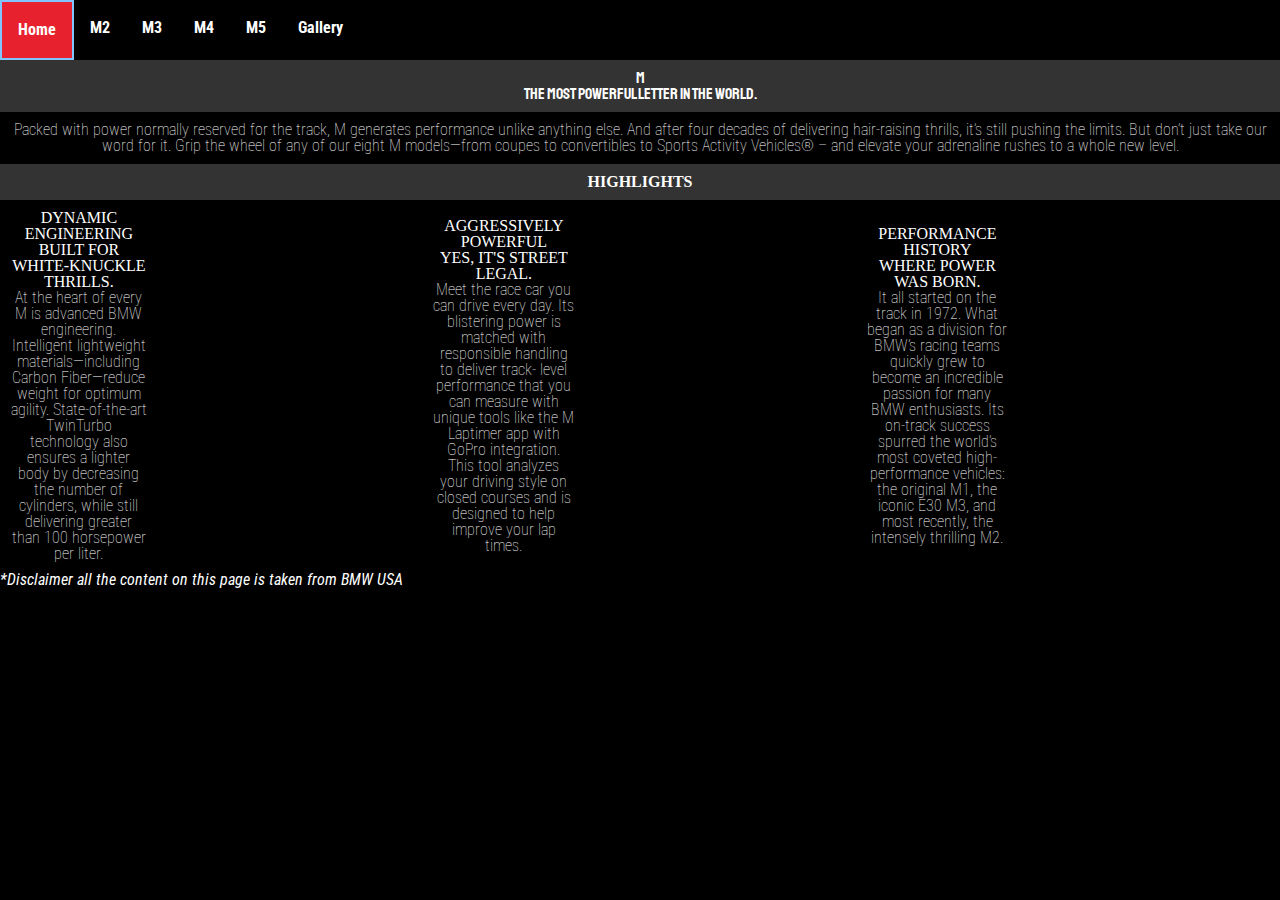
<file: index.html>
<!DOCTYPE html>
<html lang = "en">
<head>
	<meta charset = "UTF-8">
	<meta name = 'viewport' content='width=device-width, initial-scale=1'>
	<link rel = "stylesheet" href = "css/reset.css">
	<link rel = "stylesheet" href = "css/main.css">
	<link rel = "stylesheet" href = "css/nav.css">
	<link rel="icon" href="imgs/mserieslogo.png">
	<link rel="stylesheet" href="https://use.fontawesome.com/releases/v5.7.2/css/all.css" integrity="sha384-fnmOCqbTlWIlj8LyTjo7mOUStjsKC4pOpQbqyi7RrhN7udi9RwhKkMHpvLbHG9Sr"crossorigin="anonymous">
	<link rel="stylesheet" href="https://cdnjs.cloudflare.com/ajax/libs/font-awesome/4.7.0/css/font-awesome.min.css">
	<link href="https://fonts.googleapis.com/css?family=Roboto%7CRoboto+Condensed%7CStaatliches" rel="stylesheet">
	<title>About</title>
</head> 

<body>
	<a href="#content" class = "skip" tabindex= "0">Skip to Content</a>
	<header>
		<nav class="topnav" id="myTopnav">
		
			<a href = "index.html" class="active" id="home">Home</a>
			<a href = "m2.html">M2</a>
			<a href = "m3.html">M3</a>
			<a href = "m4.html">M4</a>
			<a href = "m5.html">M5</a>
			<a href = "gallery.html">Gallery</a>
			<a href="javascript:void(0);" class="icon" onclick="myFunction()">
				<i class="fa fa-bars"></i></a>
				
		</nav>
	</header>

<main>
<div id = "content">

<div id = "banner">
	<h1>M</h1>
	<h1>THE MOST POWERFUL LETTER IN THE WORLD.</h1>
</div>

<div class = "grid-container">
	<p id="main-content">Packed with power normally reserved for the track, M generates performance unlike anything else. And after four decades of delivering hair-raising thrills, it’s still pushing the limits. But don’t just take our word for it. Grip the wheel of any of our eight M models—from coupes to convertibles to Sports Activity Vehicles® – and elevate your adrenaline rushes to a whole new level.</p>
</div>

<h2 id="highlights-title">HIGHLIGHTS</h2>

<div class = "highlights-grid">
	<div class="column">
		<h2>DYNAMIC ENGINEERING</h2>
		<h3>BUILT FOR WHITE-KNUCKLE THRILLS.</h3>
		<p>At the heart of every M is advanced BMW engineering. Intelligent lightweight materials—including Carbon Fiber—reduce weight for optimum agility. State-of-the-art TwinTurbo technology also ensures a lighter body by decreasing the number of cylinders, while still delivering greater than 100 horsepower per liter.</p>
	</div>

	<div class="column">
		<h2>AGGRESSIVELY POWERFUL</h2>
		<h3>YES, IT'S STREET LEGAL.</h3>
		<p>Meet the race car you can drive every day. Its blistering power is matched with responsible handling to deliver track- level performance that you can measure with unique tools like the M Laptimer app with GoPro integration. This tool analyzes your driving style on closed courses and is designed to help improve your lap times.</p>
	</div>

	<div class="column">
		<h2>PERFORMANCE HISTORY</h2>
		<h3>WHERE POWER WAS BORN.</h3>
		<p>It all started on the track in 1972. What began as a division for BMW’s racing teams quickly grew to become an incredible passion for many BMW enthusiasts. Its on-track success spurred the world’s most coveted high-performance vehicles: the original M1, the iconic E30 M3, and most recently, the intensely thrilling M2.</p>
	</div>
</div>

</main>

<footer>
  <p>*Disclaimer all the content on this page is taken from BMW USA</p>
</footer>

<!-- Javascript -->
<script>
function myFunction() {
  var x = document.getElementById("myTopnav");
  if (x.className === "topnav") {
    x.className += " responsive";
  } else {
    x.className = "topnav";
  }
}
</script>

</body>
</html>
</file>
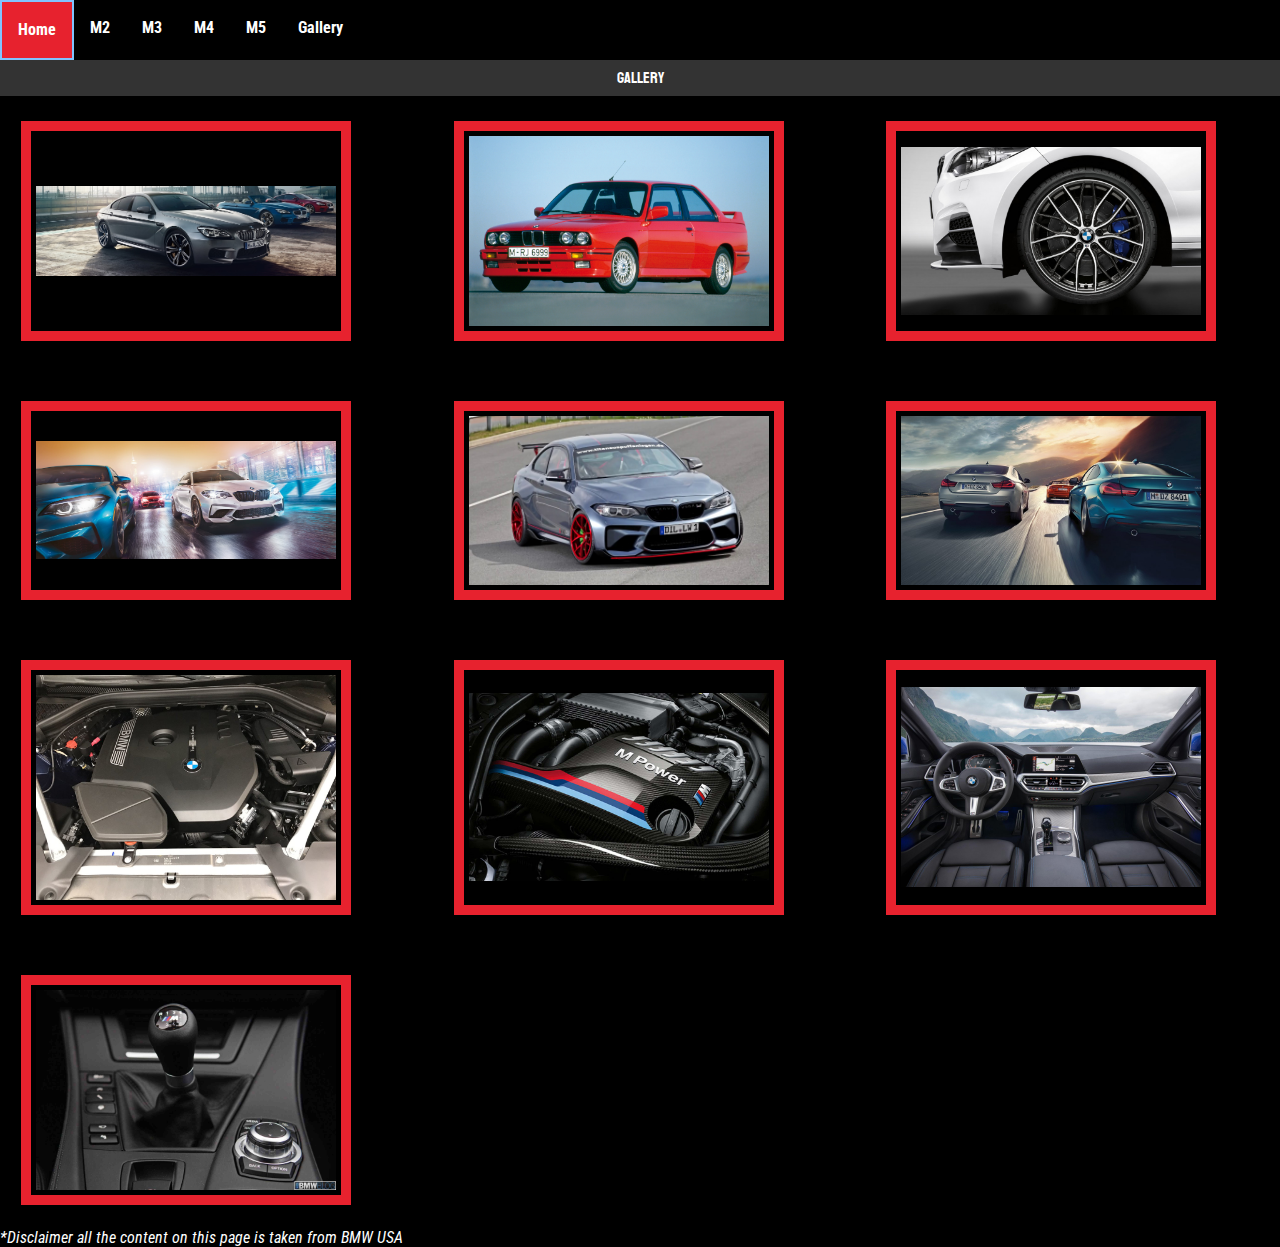
<file: gallery.html>
<!DOCTYPE html>
<html lang = "en">
<head>
	<meta charset = "UTF-8">
	<meta name = 'viewport' content='width=device-width, initial-scale=1'>
	<link rel = "stylesheet" href = "css/reset.css">
	<link rel = "stylesheet" href = "css/main.css">
	<link rel = "stylesheet" href = "css/nav.css">
	<link rel = "stylesheet" href = "css/gallery.css">
	<link rel="icon" href="imgs/mserieslogo.png">
	<link rel="stylesheet" href="https://cdnjs.cloudflare.com/ajax/libs/font-awesome/4.7.0/css/font-awesome.min.css">
	<link href="https://fonts.googleapis.com/css?family=Roboto%7CRoboto+Condensed%7CStaatliches" rel="stylesheet">
	<title>Gallery</title>
</head>

<body>
	<a href="#content" class = "skip" tabindex= "0">Skip to Content</a>
	<header>
		<nav class="topnav" id="myTopnav">
		
			<a href = "index.html" class="active" id="home">Home</a>
			<a href = "m2.html">M2</a>
			<a href = "m3.html">M3</a>
			<a href = "m4.html">M4</a>
			<a href = "m5.html">M5</a>
			<a href = "gallery.html">Gallery</a>
			<a href="javascript:void(0);" class="icon" onclick="myFunction()">
				<i class="fa fa-bars"></i></a>
				
		</nav>
	</header>

<main>
<div id = "content">

<div id = "banner">	
	<h1>GALLERY</h1>
</div>

<div class = "grid-container">
	<div class = "gallery">
		<img src="imgs/1.jpg" alt="Grey, Blue and Red BMW Cars lined up"/>
	</div>

	<div class = "gallery">
		<img src="imgs/oldcar.jpg" alt="An old Red BMW Model Car"/>
	</div>

	<div class = "gallery">
		<img src="imgs/rims.jpeg" alt="Front rim of White BMW Car"/>
	</div>	

	<div class = "gallery">
		<img src="imgs/streetlegal.jpg" alt="Blue, Red and White BMW Cars on the street"/>
	</div>

	<div class = "gallery">
		<img src="imgs/streetlegal2.jpg" alt="Grey BMW Sports Car on track"/>
	</div>

	<div class = "gallery">
		<img src="imgs/streetlegal3.jpeg" alt="Back of a Grey, Red and blue BMW Car driving in sunset"/>
	</div>

	<div class = "gallery">
		<img src="imgs/engine.jpg" alt="Engine of a BMW Car"/>
	</div>

	<div class = "gallery">
		<img src="imgs/engine2.jpg" alt="Engine of a BMW Car"/>
	</div>

	<div class = "gallery">
		<img src="imgs/interior.jpg" alt="Interior of a BMW Car"/>
	</div>

	<div class = "gallery">
		<img src="imgs/gear.jpg" alt="Stick shift of a BMW Car"/>
	</div>
</div>

</div>
</main>

<footer>
  <p>*Disclaimer all the content on this page is taken from BMW USA</p>
</footer>

<!-- Javascript -->
<script>
function myFunction() {
  var x = document.getElementById("myTopnav");
  if (x.className === "topnav") {
    x.className += " responsive";
  } else {
    x.className = "topnav";
  }
}
</script>

</body>
</html>
</file>
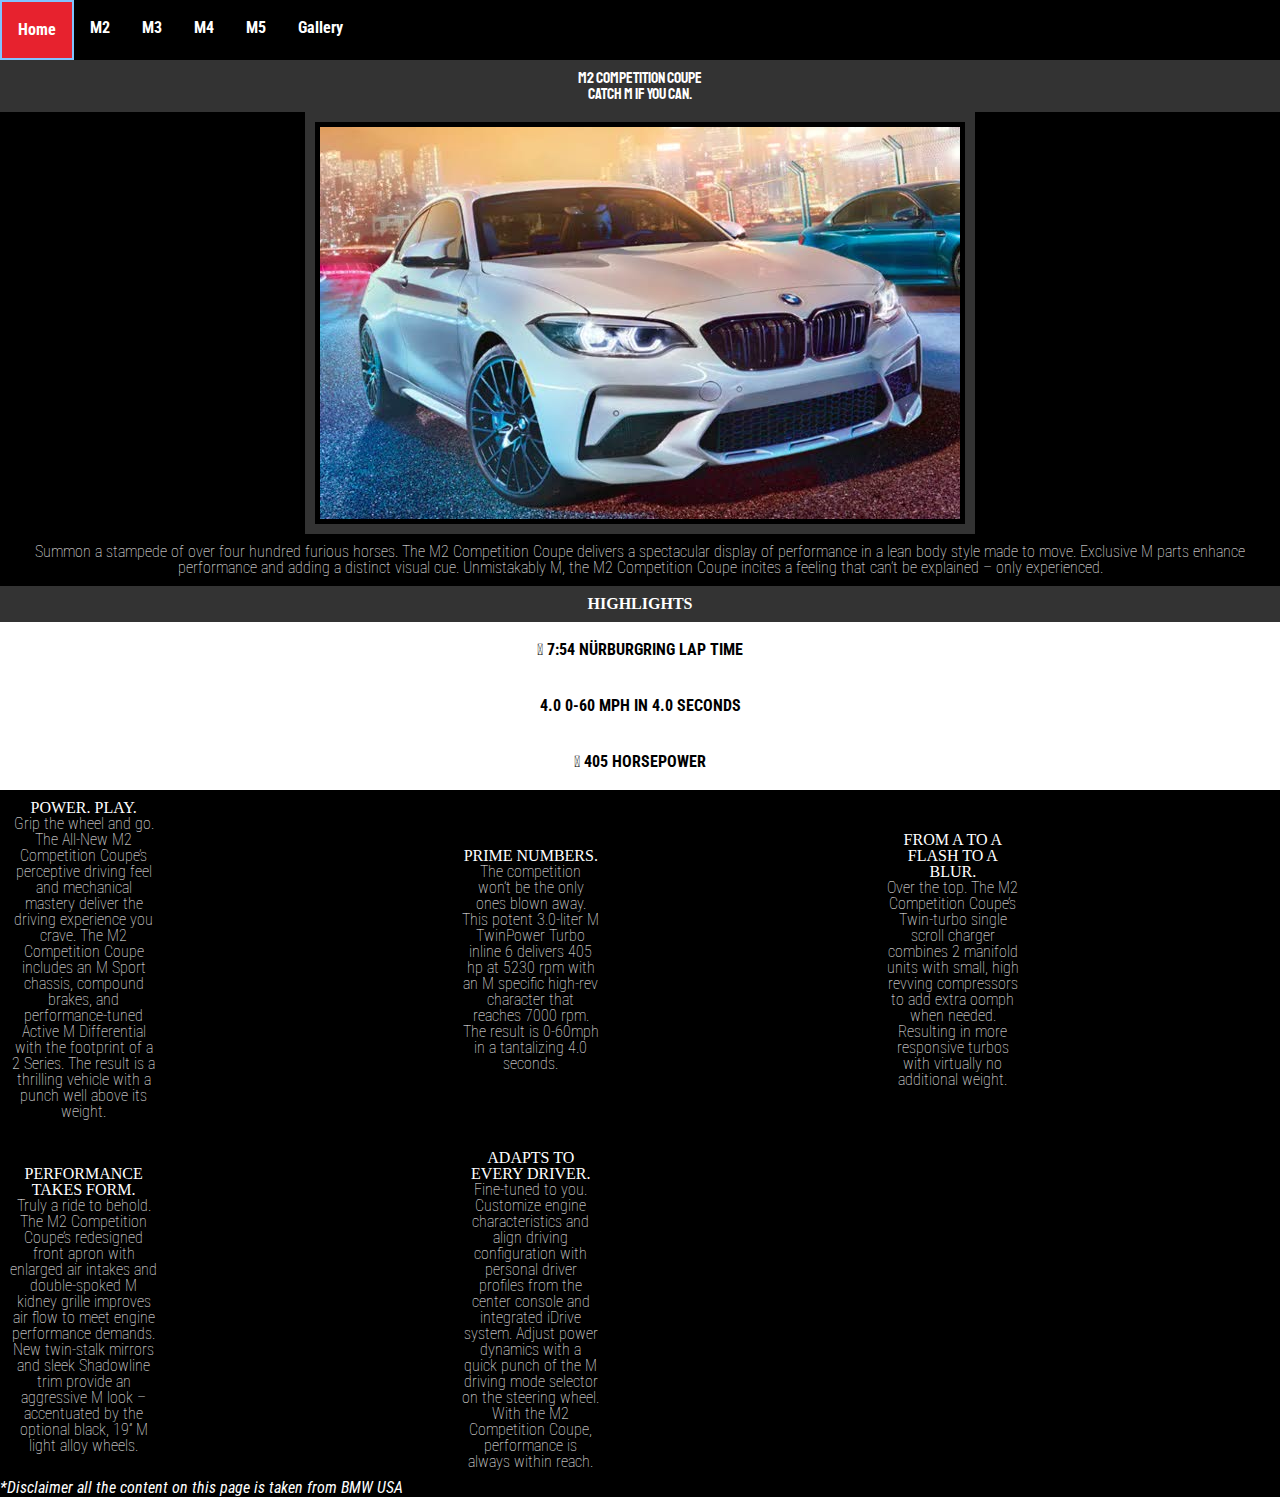
<file: m2.html>
<!DOCTYPE html>
<html lang = "en">
<head>
	<meta charset = "UTF-8">
	<meta name = 'viewport' content='width=device-width, initial-scale=1'>
	<link rel = "stylesheet" href = "css/reset.css">
	<link rel = "stylesheet" href = "css/main.css">
	<link rel = "stylesheet" href = "css/nav.css">
	<link rel="icon" href="imgs/mserieslogo.png">
	<link rel="stylesheet" href="https://use.fontawesome.com/releases/v5.7.2/css/all.css" integrity="sha384-fnmOCqbTlWIlj8LyTjo7mOUStjsKC4pOpQbqyi7RrhN7udi9RwhKkMHpvLbHG9Sr"crossorigin="anonymous">
	<link rel="stylesheet" href="https://cdnjs.cloudflare.com/ajax/libs/font-awesome/4.7.0/css/font-awesome.min.css">
	<link href="https://fonts.googleapis.com/css?family=Roboto%7CRoboto+Condensed%7CStaatliches" rel="stylesheet">

<title>M2</title>
</head>

<body>
	<a href="#content" class = "skip" tabindex= "0">Skip to Content</a>
	<header>
		<nav class="topnav" id="myTopnav">
		
			<a href = "index.html" class="active" id="home">Home</a>
			<a href = "m2.html">M2</a>
			<a href = "m3.html">M3</a>
			<a href = "m4.html">M4</a>
			<a href = "m5.html">M5</a>
			<a href = "gallery.html">Gallery</a>
			<a href="javascript:void(0);" class="icon" onclick="myFunction()">
				<i class="fa fa-bars"></i></a>
				
		</nav>
	</header>

<main>
<div id = "content">

<div id = "banner">	
	<h1>M2 Competition Coupe</h1>
	<h1>CATCH M IF YOU CAN.</h1>
</div>

<img class="car-image" src="imgs/m2.jpeg" alt="White BMW M2 Car"/>

<p id="main-content">Summon a stampede of over four hundred furious horses. The M2 Competition Coupe delivers a spectacular display of performance in a lean body style made to move. Exclusive M parts enhance performance and adding a distinct visual cue. Unmistakably M, the M2 Competition Coupe incites a feeling that can’t be explained – only experienced.</p>
</div>

<h2 id="highlights-title">HIGHLIGHTS</h2>

<div id="highlights">
	<ul>
		<li ><i class="fas fa-flag-checkered"> 7:54 NÜRBURGRING LAP TIME</i></li>
		<li><i class="fas fa-tachometer-alt"> 4.0 0-60 MPH IN 4.0 SECONDS</i></li>
		<li><i class="fas fa-bolt"> 405 HORSEPOWER</i></li>
	</ul>
</div>

<div class="highlights-grid">
	<div class="column">
		<h2>POWER. PLAY.</h2>
		<p>Grip the wheel and go. The All-New M2 Competition Coupe’s perceptive driving feel and mechanical mastery deliver the driving experience you crave. The M2 Competition Coupe includes an M Sport chassis, compound brakes, and performance-tuned Active M Differential with the footprint of a 2 Series. The result is a thrilling vehicle with a punch well above its weight.</p>
	</div>

	<div class="column">
		<h2>PRIME NUMBERS.</h2>
		<p>The competition won’t be the only ones blown away. This potent 3.0-liter M TwinPower Turbo inline 6 delivers 405 hp at 5230 rpm with an M specific high-rev character that reaches 7000 rpm. The result is 0-60mph in a tantalizing 4.0 seconds.</p>
	</div>

	<div class="column">
		<h2>FROM A TO A FLASH TO A BLUR.</h2>
		<p>Over the top. The M2 Competition Coupe’s Twin-turbo single scroll charger combines 2 manifold units with small, high revving compressors to add extra oomph when needed. Resulting in more responsive turbos with virtually no additional weight.</p>
	</div>

	<div class="column">
		<h2>PERFORMANCE TAKES FORM.</h2>
		<p>Truly a ride to behold. The M2 Competition Coupe’s redesigned front apron with enlarged air intakes and double-spoked M kidney grille improves air flow to meet engine performance demands. New twin-stalk mirrors and sleek Shadowline trim provide an aggressive M look – accentuated by the optional black, 19’’ M light alloy wheels.</p>
	</div>

	<div class="column">
		<h2>ADAPTS TO EVERY DRIVER.</h2>
		<p>Fine-tuned to you. Customize engine characteristics and align driving configuration with personal driver profiles from the center console and integrated iDrive system. Adjust power dynamics with a quick punch of the M driving mode selector on the steering wheel. With the M2 Competition Coupe, performance is always within reach.</p>
	</div>
</div>

</main>

<footer>
  <p>*Disclaimer all the content on this page is taken from BMW USA</p>
</footer>

<!-- Javascript -->
<script>
function myFunction() {
  var x = document.getElementById("myTopnav");
  if (x.className === "topnav") {
    x.className += " responsive";
  } else {
    x.className = "topnav";
  }
}
</script>


</body>
</html>
</file>
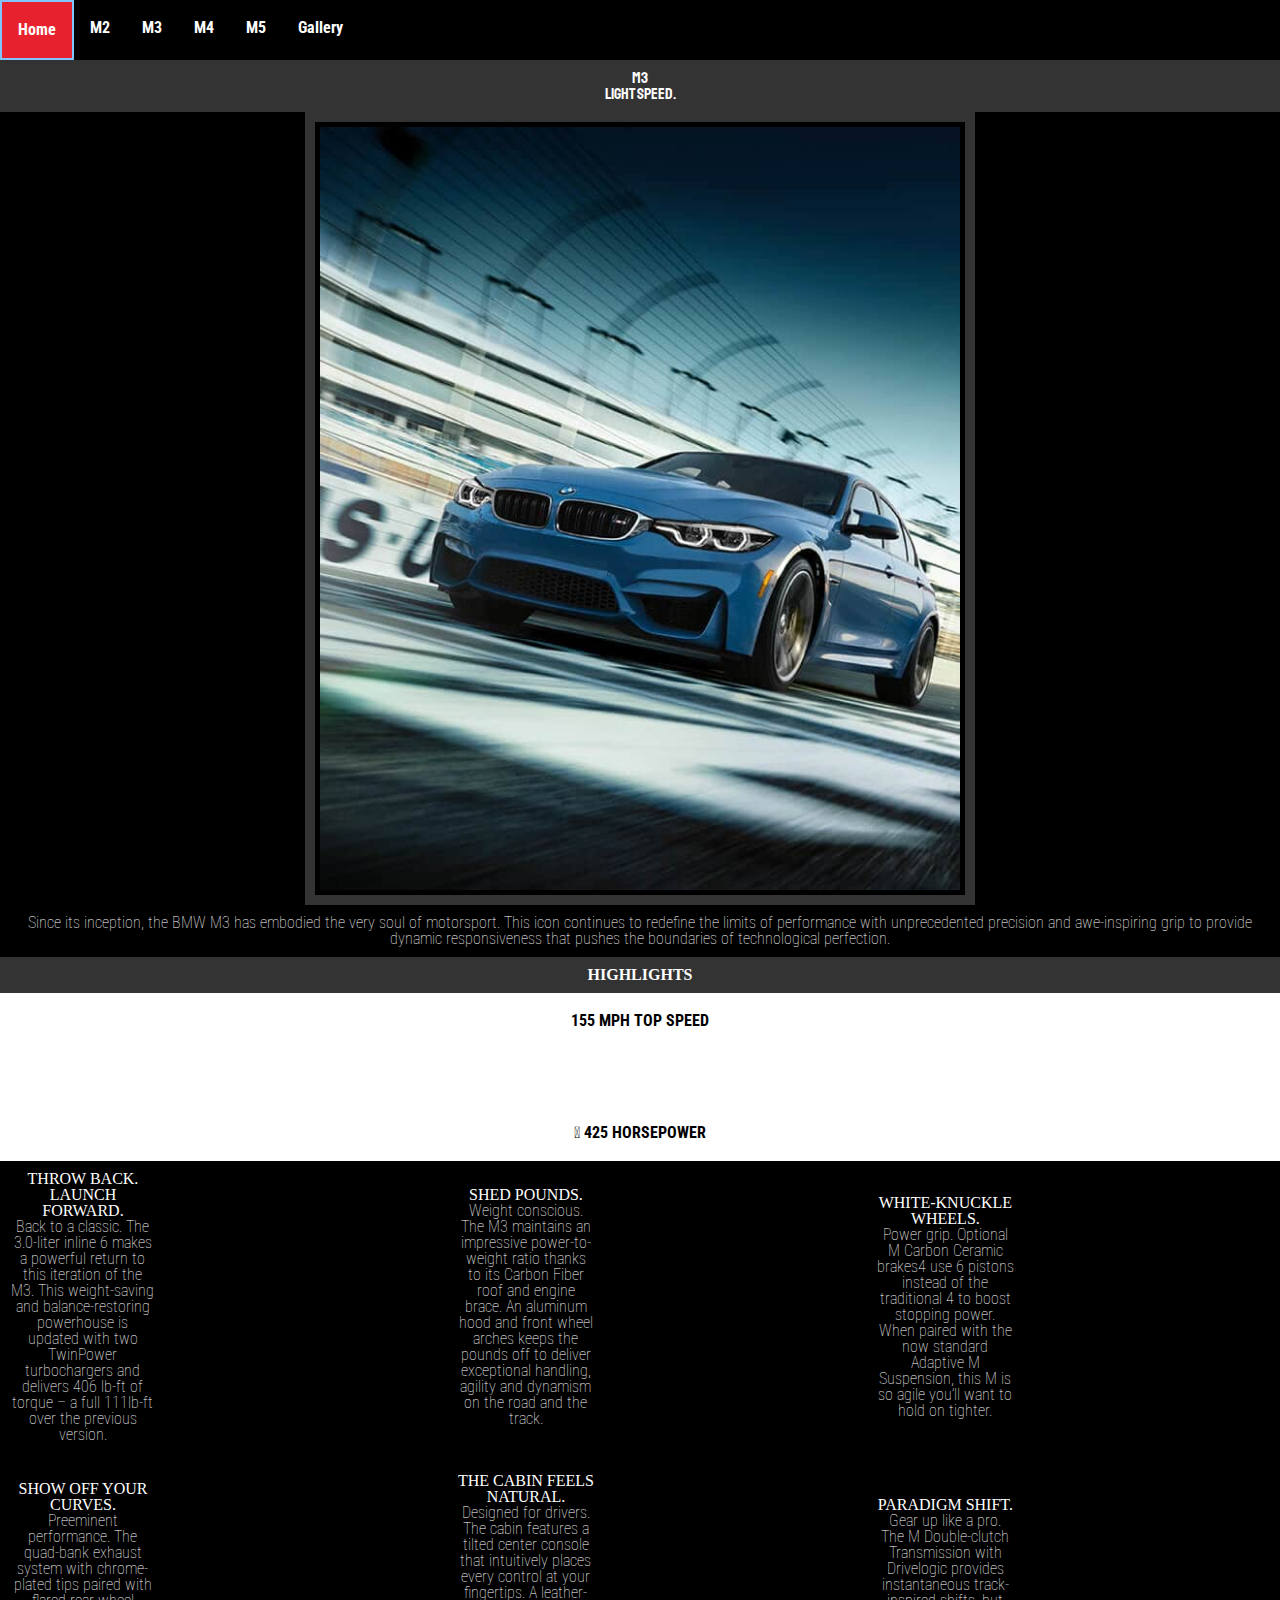
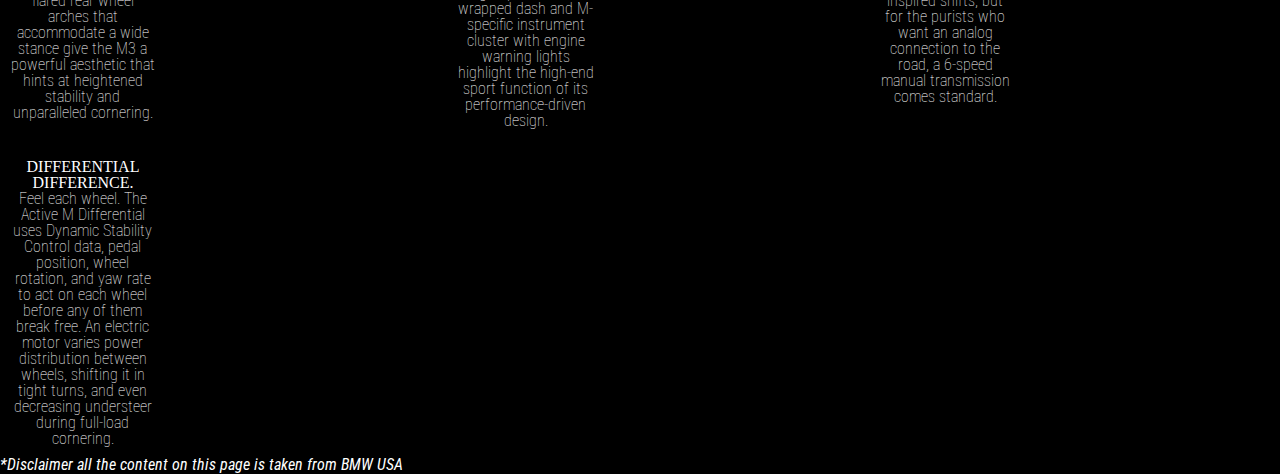
<file: m3.html>
<!DOCTYPE html>
<html lang = "en">
<head>
	<meta charset = "UTF-8">
	<meta name = 'viewport' content='width=device-width, initial-scale=1'>
	<link rel = "stylesheet" href = "css/reset.css">
	<link rel = "stylesheet" href = "css/main.css">
	<link rel = "stylesheet" href = "css/nav.css">
	<link rel="icon" href="imgs/mserieslogo.png">
	<link rel="stylesheet" href="https://use.fontawesome.com/releases/v5.7.2/css/all.css" integrity="sha384-fnmOCqbTlWIlj8LyTjo7mOUStjsKC4pOpQbqyi7RrhN7udi9RwhKkMHpvLbHG9Sr" crossorigin="anonymous">
	<link rel="stylesheet" href="https://cdnjs.cloudflare.com/ajax/libs/font-awesome/4.7.0/css/font-awesome.min.css">
	<link href="https://fonts.googleapis.com/css?family=Roboto%7CRoboto+Condensed%7CStaatliches" rel="stylesheet">
	<title>M3</title>
</head>

<body>
	<a href="#content" class = "skip" tabindex= "0">Skip to Content</a>
	<header>
		<nav class="topnav" id="myTopnav">
		
			<a href = "index.html" class="active" id="home">Home</a>
			<a href = "m2.html">M2</a>
			<a href = "m3.html">M3</a>
			<a href = "m4.html">M4</a>
			<a href = "m5.html">M5</a>
			<a href = "gallery.html">Gallery</a>
			<a href="javascript:void(0);" class="icon" onclick="myFunction()">
				<i class="fa fa-bars"></i></a>
				
		</nav>
	</header>

<main>
<div id = "content">

<div id = "banner">
	<h1>M3</h1>
	<h1>LIGHT SPEED.</h1>
</div>

<img class="car-image" src="imgs/m3.jpg" alt="Blue BMW M3 Car on a racetrack"/>

<p id="main-content">Since its inception, the BMW M3 has embodied the very soul of motorsport. This icon continues to redefine the limits of performance with unprecedented precision and awe-inspiring grip to provide dynamic responsiveness that pushes the boundaries of technological perfection.</p>
</div>

<h2 id="highlights-title">HIGHLIGHTS</h2>

<div id = "highlights">
	<ul>
		<li><i class="fas fa-tachometer-alt"> 155 MPH TOP SPEED</i></li>
		<li><i class="fas fa-wind"></i> 0-60 MPH IN AS QUICK AS 3.9 SECONDS</li>
		<li><i class="fas fa-bolt"> 425 HORSEPOWER</i></li>
	</ul>
</div>

<div class="highlights-grid">
	<div class="column">
		<h2>THROW BACK. LAUNCH FORWARD.</h2>
		<p>Back to a classic. The 3.0-liter inline 6 makes a powerful return to this iteration of the M3. This weight-saving and balance-restoring powerhouse is updated with two TwinPower turbochargers and delivers 406 lb-ft of torque – a full 111lb-ft over the previous version.</p>
	</div>

	<div class="column">
		<h2>SHED POUNDS.</h2>
		<p>Weight conscious. The M3 maintains an impressive power-to-weight ratio thanks to its Carbon Fiber roof and engine brace. An aluminum hood and front wheel arches keeps the pounds off to deliver exceptional handling, agility and dynamism on the road and the track.</p>
	</div>

	<div class="column">
		<h2>WHITE-KNUCKLE WHEELS.</h2>
		<p>Power grip. Optional M Carbon Ceramic brakes4 use 6 pistons instead of the traditional 4 to boost stopping power. When paired with the now standard Adaptive M Suspension, this M is so agile you’ll want to hold on tighter.</p>
	</div>

	<div class="column">
		<h2>SHOW OFF YOUR CURVES.</h2>
		<p>Preeminent performance. The quad-bank exhaust system with chrome-plated tips paired with flared rear wheel arches that accommodate a wide stance give the M3 a powerful aesthetic that hints at heightened stability and unparalleled cornering.</p>
	</div>

	<div class="column">
		<h2>THE CABIN FEELS NATURAL.</h2>
		<p>Designed for drivers. The cabin features a tilted center console that intuitively places every control at your fingertips. A leather-wrapped dash and M-specific instrument cluster with engine warning lights highlight the high-end sport function of its performance-driven design.</p>
	</div>

	<div class="column">
		<h2>PARADIGM SHIFT.</h2>
		<p>Gear up like a pro. The M Double-clutch Transmission with Drivelogic provides instantaneous track-inspired shifts, but for the purists who want an analog connection to the road, a 6-speed manual transmission comes standard.</p>
	</div>

	<div class="column">
		<h2>DIFFERENTIAL DIFFERENCE.</h2>
		<p>Feel each wheel. The Active M Differential uses Dynamic Stability Control data, pedal position, wheel rotation, and yaw rate to act on each wheel before any of them break free. An electric motor varies power distribution between wheels, shifting it in tight turns, and even decreasing understeer during full-load cornering.</p>
	</div>
</div>

</main>

<footer>
  <p>*Disclaimer all the content on this page is taken from BMW USA</p>
</footer>

<!-- Javascript -->
<script>
function myFunction() {
  var x = document.getElementById("myTopnav");
  if (x.className === "topnav") {
    x.className += " responsive";
  } else {
    x.className = "topnav";
  }
}
</script>

</body>
</html>
</file>
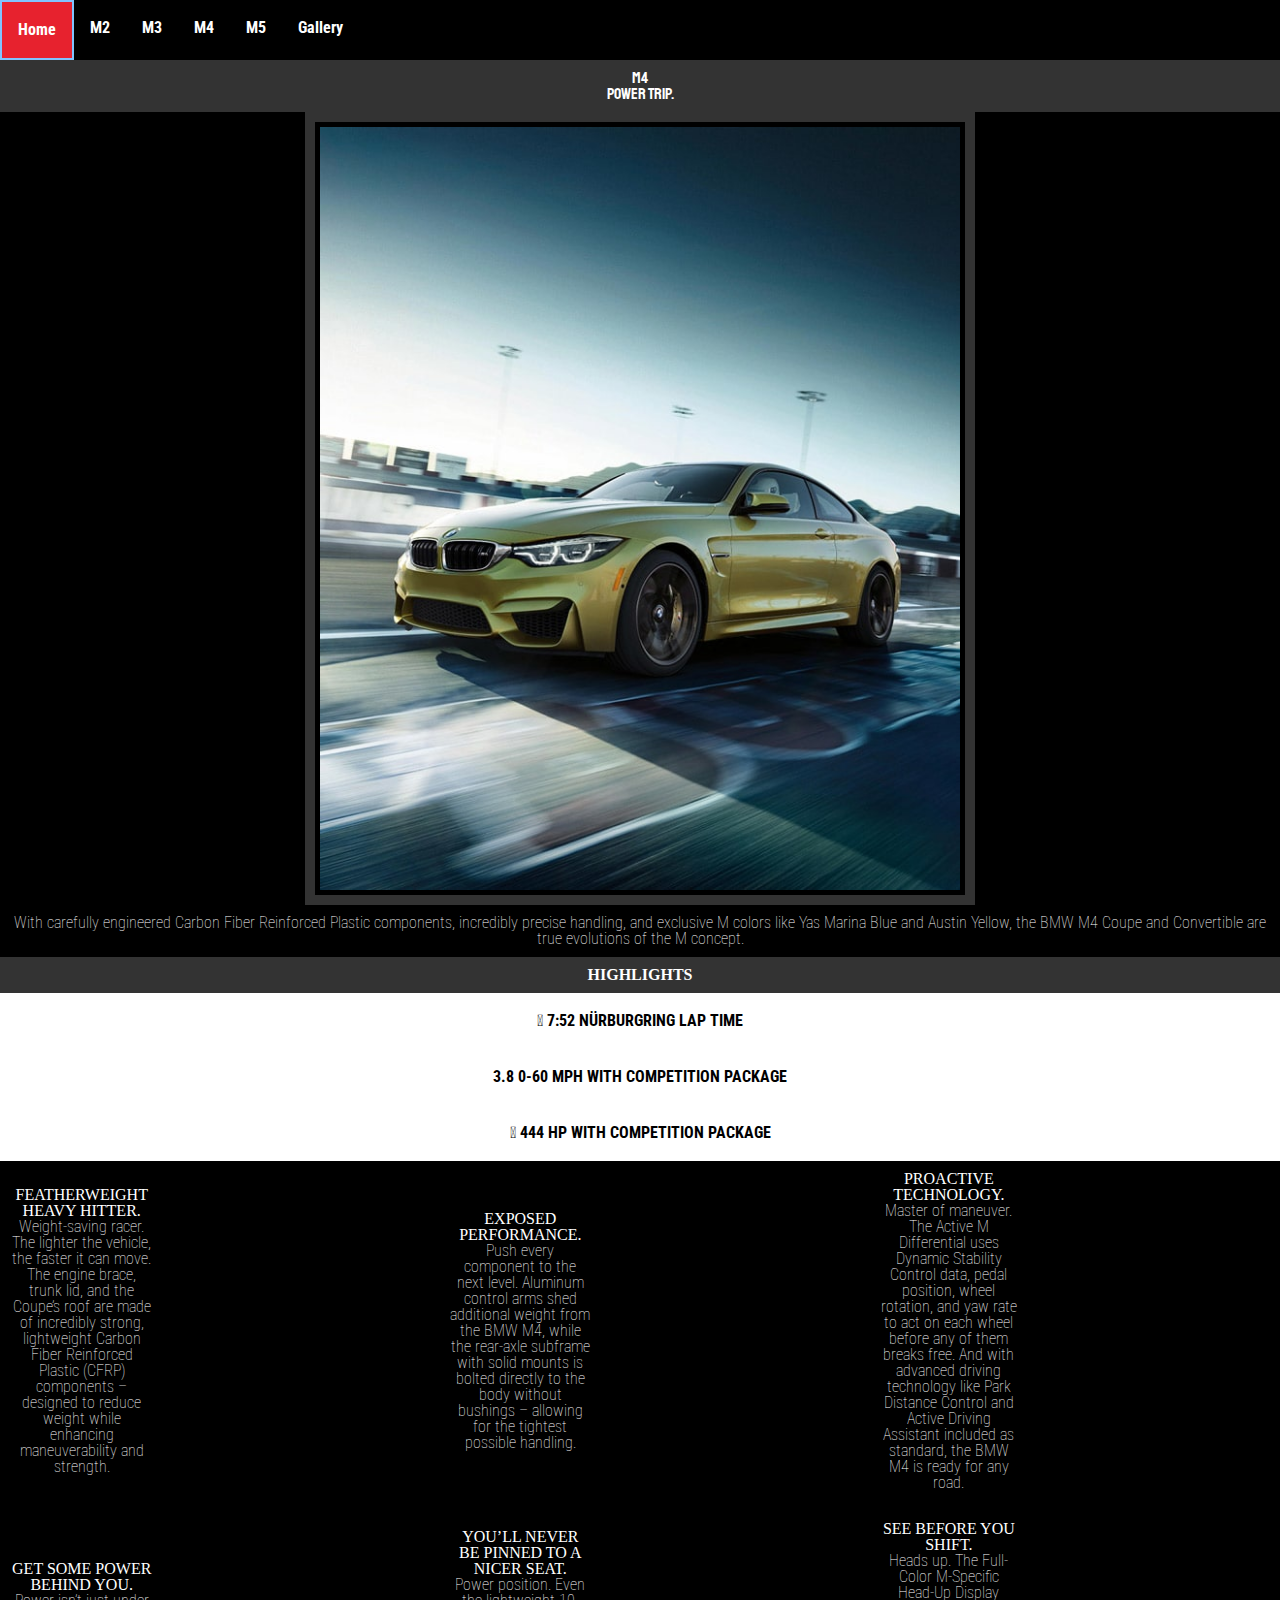
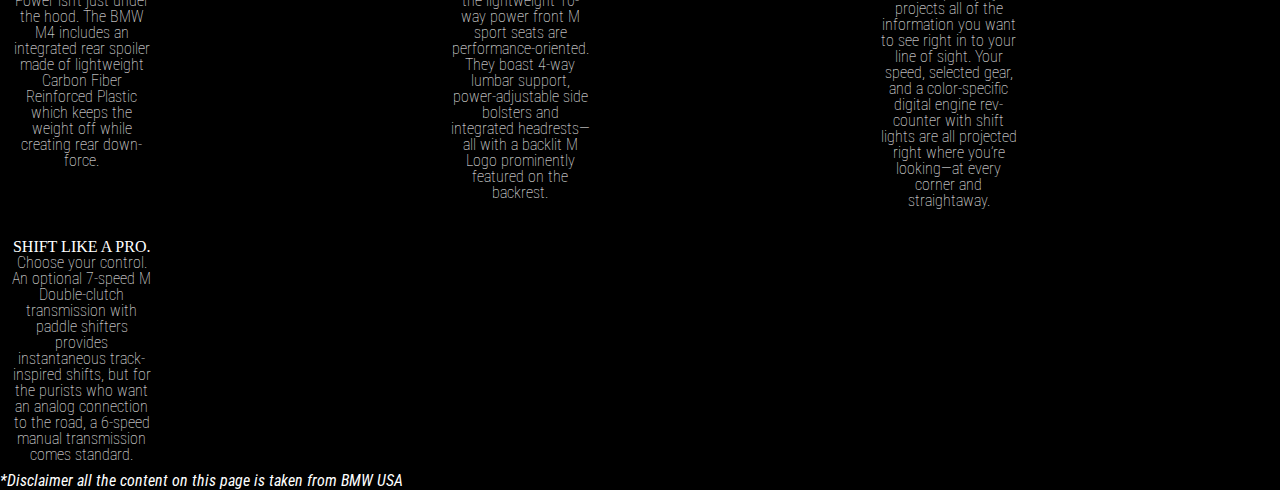
<file: m4.html>
<!DOCTYPE html>
<html lang = "en">
<head>
	<meta charset = "UTF-8">
	<meta name = 'viewport' content='width=device-width, initial-scale=1'>
	<link rel = "stylesheet" href = "css/reset.css">
	<link rel = "stylesheet" href = "css/main.css">
	<link rel = "stylesheet" href = "css/nav.css">
	<link rel="icon" href="imgs/mserieslogo.png">
	<link rel="stylesheet" href="https://use.fontawesome.com/releases/v5.7.2/css/all.css" integrity="sha384-fnmOCqbTlWIlj8LyTjo7mOUStjsKC4pOpQbqyi7RrhN7udi9RwhKkMHpvLbHG9Sr" crossorigin="anonymous">
	<link rel="stylesheet" href="https://cdnjs.cloudflare.com/ajax/libs/font-awesome/4.7.0/css/font-awesome.min.css">
	<link href="https://fonts.googleapis.com/css?family=Roboto%7CRoboto+Condensed%7CStaatliches" rel="stylesheet">
	<title>M4</title>
</head>

<body>
	<a href="#content" class = "skip" tabindex= "0">Skip to Content</a>
	<header>
		<nav class="topnav" id="myTopnav">
		
			<a href = "index.html" class="active" id="home">Home</a>
			<a href = "m2.html">M2</a>
			<a href = "m3.html">M3</a>
			<a href = "m4.html">M4</a>
			<a href = "m5.html">M5</a>
			<a href = "gallery.html">Gallery</a>
			<a href="javascript:void(0);" class="icon" onclick="myFunction()">
				<i class="fa fa-bars"></i></a>
				
		</nav>
	</header>

<main>

<div id = "content">

<div id = "banner">
	<h1>M4</h1> 
	<h1>POWER TRIP.</h1>
</div>

<img class="car-image" src="imgs/m4.jpg" alt="Gold BMW M4 Car driving"/>

<p id="main-content">With carefully engineered Carbon Fiber Reinforced Plastic components, incredibly precise handling, and exclusive M colors like Yas Marina Blue and Austin Yellow, the BMW M4 Coupe and Convertible are true evolutions of the M concept.</p>
</div>

<h2 id="highlights-title">HIGHLIGHTS</h2>

<div id = "highlights">
	<ul>
		<li><i class="fas fa-flag-checkered"> 7:52 NÜRBURGRING LAP TIME</i></li>
		<li><i class="fas fa-tachometer-alt"> 3.8 0-60 MPH WITH COMPETITION PACKAGE</i></li>
		<li><i class="fas fa-bolt"> 444 HP WITH COMPETITION PACKAGE</i></li>
	</ul>
</div>

<div class="highlights-grid">
	<div class="column">
		<h2>FEATHERWEIGHT HEAVY HITTER.</h2>
		<p>Weight-saving racer. The lighter the vehicle, the faster it can move. The engine brace, trunk lid, and the Coupe’s roof are made of incredibly strong, lightweight Carbon Fiber Reinforced Plastic (CFRP) components – designed to reduce weight while enhancing maneuverability and strength.</p>
	</div>

	<div class="column">
		<h2>EXPOSED PERFORMANCE.</h2>
		<p>Push every component to the next level. Aluminum control arms shed additional weight from the BMW M4, while the rear-axle subframe with solid mounts is bolted directly to the body without bushings – allowing for the tightest possible handling.</p>
	</div>

	<div class="column">
		<h2>PROACTIVE TECHNOLOGY.</h2>
		<p>Master of maneuver. The Active M Differential uses Dynamic Stability Control data, pedal position, wheel rotation, and yaw rate to act on each wheel before any of them breaks free. And with advanced driving technology like Park Distance Control and Active Driving Assistant included as standard, the BMW M4 is ready for any road.</p>
	</div>

	<div class="column">
		<h2>GET SOME POWER BEHIND YOU.</h2>
		<p>Power isn’t just under the hood. The BMW M4 includes an integrated rear spoiler made of lightweight Carbon Fiber Reinforced Plastic which keeps the weight off while creating rear down-force.</p>
	</div>

	<div class="column">
		<h2>YOU’LL NEVER BE PINNED TO A NICER SEAT.</h2>
		<p>Power position. Even the lightweight 10-way power front M sport seats are performance-oriented. They boast 4-way lumbar support, power-adjustable side bolsters and integrated headrests—all with a backlit M Logo prominently featured on the backrest.</p>
	</div>

	<div class="column">
		<h2>SEE BEFORE YOU SHIFT.</h2>
		<p>Heads up. The Full-Color M-Specific Head-Up Display projects all of the information you want to see right in to your line of sight. Your speed, selected gear, and a color-specific digital engine rev-counter with shift lights are all projected right where you’re looking—at every corner and straightaway.</p>
	</div>

	<div class="column">
		<h2>SHIFT LIKE A PRO.</h2>
		<p>Choose your control. An optional 7-speed M Double-clutch transmission with paddle shifters provides instantaneous track-inspired shifts, but for the purists who want an analog connection to the road, a 6-speed manual transmission comes standard.</p>
	</div>
</div>

</main>

<footer>
  <p>*Disclaimer all the content on this page is taken from BMW USA</p>
</footer>

<!-- Javascript -->
<script>
function myFunction() {
  var x = document.getElementById("myTopnav");
  if (x.className === "topnav") {
    x.className += " responsive";
  } else {
    x.className = "topnav";
  }
}
</script>

</body>
</html>
</file>
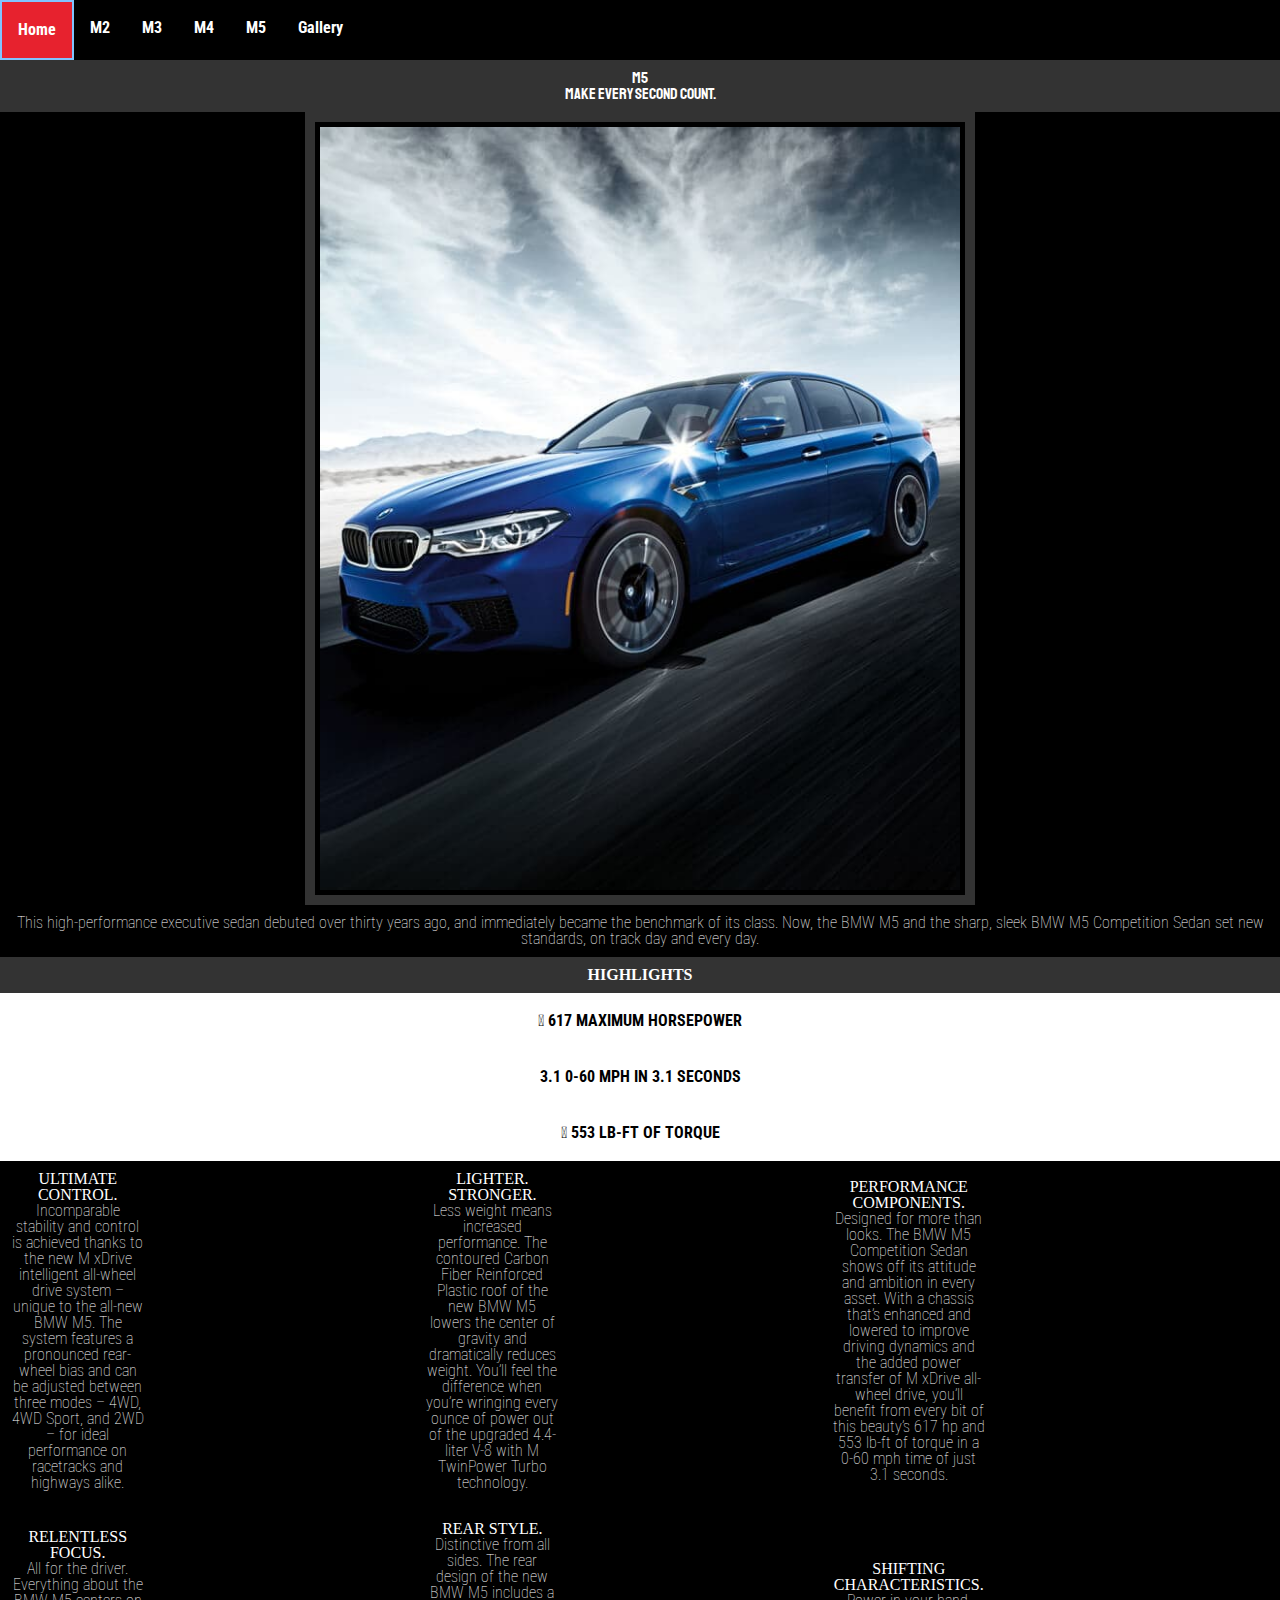
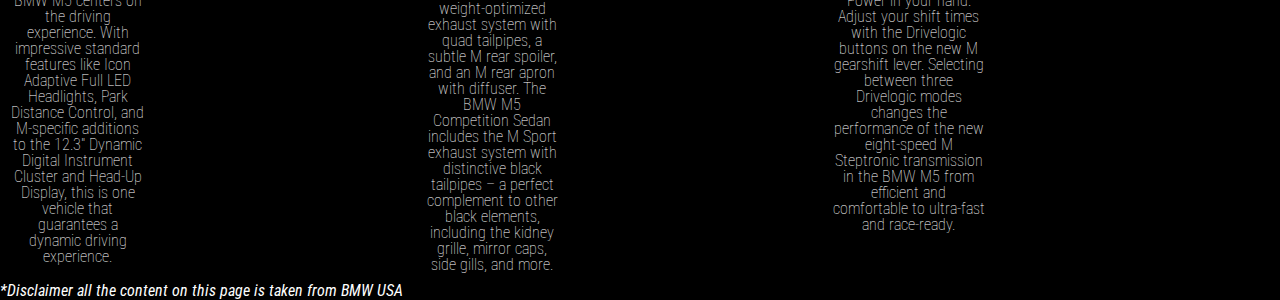
<file: m5.html>
<!DOCTYPE html>
<html lang = "en">
<head>
	<meta charset = "UTF-8">
	<meta name = 'viewport' content='width=device-width, initial-scale=1'>
	<link rel = "stylesheet" href = "css/reset.css">
	<link rel = "stylesheet" href = "css/main.css">
	<link rel = "stylesheet" href = "css/nav.css">
	<link rel="icon" href="imgs/mserieslogo.png">
	<link rel="stylesheet" href="https://use.fontawesome.com/releases/v5.7.2/css/all.css" integrity="sha384-fnmOCqbTlWIlj8LyTjo7mOUStjsKC4pOpQbqyi7RrhN7udi9RwhKkMHpvLbHG9Sr" crossorigin="anonymous">
	<link rel="stylesheet" href="https://cdnjs.cloudflare.com/ajax/libs/font-awesome/4.7.0/css/font-awesome.min.css">
	<link href="https://fonts.googleapis.com/css?family=Roboto%7CRoboto+Condensed%7CStaatliches" rel="stylesheet">
	<title>M5</title>
</head>

<body>
	<a href="#content" class = "skip" tabindex= "0">Skip to Content</a>
	<header>
		<nav class="topnav" id="myTopnav">
		
			<a href = "index.html" class="active" id="home">Home</a>
			<a href = "m2.html">M2</a>
			<a href = "m3.html">M3</a>
			<a href = "m4.html">M4</a>
			<a href = "m5.html">M5</a>
			<a href = "gallery.html">Gallery</a>
			<a href="javascript:void(0);" class="icon" onclick="myFunction()">
				<i class="fa fa-bars"></i></a>
				
		</nav>
	</header>

<main>
<div id = "content">

<div id = "banner">
	<h1>M5</h1>
	<h1>MAKE EVERY SECOND COUNT.</h1>
</div>

<img class="car-image" src="imgs/m5.jpg" alt="Blue BMW M5 Car on the road"/>

<p id="main-content">This high-performance executive sedan debuted over thirty years ago, and immediately became the benchmark of its class. Now, the BMW M5 and the sharp, sleek BMW M5 Competition Sedan set new standards, on track day and every day.</p>
</div>

<h2 id="highlights-title">HIGHLIGHTS</h2>

<div id = "highlights">
	<ul>
		<li><i class="fas fa-bolt"> 617 MAXIMUM HORSEPOWER</i></li>
		<li><i class="fas fa-tachometer-alt"> 3.1 0-60 MPH IN 3.1 SECONDS</i></li>
		<li><i class="fas fa-spinner"> 553 LB-FT OF TORQUE</i></li>
	</ul>
</div>

<div class="highlights-grid">
	<div class="column">
		<h2>ULTIMATE CONTROL.</h2>
		<p>Incomparable stability and control is achieved thanks to the new M xDrive intelligent all-wheel drive system – unique to the all-new BMW M5. The system features a pronounced rear-wheel bias and can be adjusted between three modes – 4WD, 4WD Sport, and 2WD – for ideal performance on racetracks and highways alike.</p>
	</div>

	<div class="column">
		<h2>LIGHTER. STRONGER.</h2>
		<p>Less weight means increased performance. The contoured Carbon Fiber Reinforced
		Plastic roof of the new BMW M5 lowers the center of gravity and dramatically reduces weight. You’ll feel the difference when you’re wringing every ounce of power out of the upgraded 4.4-liter V-8 with M TwinPower Turbo technology.</p>
	</div>

	<div class="column">
		<h2>PERFORMANCE COMPONENTS.</h2>
		<p>Designed for more than looks. The BMW M5 Competition Sedan shows off its attitude and ambition in every asset. With a chassis that’s enhanced and lowered to improve driving dynamics and the added power transfer of M xDrive all-wheel drive, you’ll benefit from every bit of this beauty’s 617 hp and 553 lb-ft of torque in a 0-60 mph time of just 3.1 seconds.</p>
	</div>

	<div class="column">
		<h2>RELENTLESS FOCUS.</h2>
		<p>All for the driver. Everything about the BMW M5 centers on the driving experience. With impressive standard features like Icon Adaptive Full LED Headlights, Park Distance Control, and M-specific additions to the 12.3" Dynamic Digital Instrument Cluster and Head-Up Display, this is one vehicle that guarantees a dynamic driving experience.</p>
	</div>

	<div class="column">
		<h2>REAR STYLE.</h2>
		<p>Distinctive from all sides. The rear design of the new BMW M5 includes a weight-optimized exhaust system with quad tailpipes, a subtle M rear spoiler, and an M rear apron with diffuser. The BMW M5 Competition Sedan includes the M Sport exhaust system with distinctive black tailpipes – a perfect complement to other black elements, including the kidney grille, mirror caps, side gills, and more.</p>
	</div>

	<div class="column">
		<h2>SHIFTING CHARACTERISTICS.</h2>
		<p>Power in your hand. Adjust your shift times with the Drivelogic buttons on the new M gearshift lever. Selecting between three Drivelogic modes changes the performance of the new eight-speed M Steptronic transmission in the BMW M5 from efficient and comfortable to ultra-fast and race-ready.</p>
	</div>
</div>

</main>

<footer>
  <p>*Disclaimer all the content on this page is taken from BMW USA</p>
</footer>

<!-- Javascript -->
<script>
function myFunction() {
  var x = document.getElementById("myTopnav");
  if (x.className === "topnav") {
    x.className += " responsive";
  } else {
    x.className = "topnav";
  }
}
</script>

</body>
</html>
</file>
<file: css/main.css>
* {
	font-family: roboto condensed;
  color: white;

}

h1 {
  /*from Google fonts*/
  font-family: Staatliches; 
}

h2,h3 {
  /*from Font Awesome*/
  font-family: trench;
}

/*Banner*/
#banner {
  overflow: hidden;
  background-color: #333;
  text-align: center;
  padding: 10px;
}

/*Car Image*/
.car-image {
  display: block;
  margin-left: auto;
  margin-right: auto;
  width: 50%;
  border: 10px solid #333;
  padding: 5px;
}

body {
  background-color: #000000;
}

p {
  font-family: roboto condensed;
  font-weight: lighter;
}

footer {
	font-style: italic;
	font-weight: bold;
}

div {
  display: flex;
  flex-direction: column;
  justify-content: center;
}

div ul li i {
  color: white;
}


#main-content {
  text-align: center; 
  padding: 10px;
}

/*Highlights Container*/
#highlights > ul {
  list-style-type: none;
  margin: 0;
  padding: 0;
  overflow: hidden;
  background-color: white;
}

/*Highlights Links*/
#highlights i {  
  display: block;
  font-family: roboto condensed;
  font-weight: bold;
  color: black;
  text-align: center;
  padding: 20px 16px;
  text-decoration: none;
}


/*Highlights Title*/
#highlights-title {
  overflow: hidden;
  font-weight: bold;
  background-color: #333;
  text-align: center;
  padding: 10px;
}

/*Highlights Grid*/
.highlights-grid {
  display: grid;
  grid-template-columns: 33% 33% 33%;
  grid-template-rows: auto;
  grid-gap: 5px;
  text-align: center;
}

/*Highlights Columns*/
.column {
  float: left;
  width: 33.33%;
  padding: 10px;
  height: auto;
  text-align: center;
  justify-content: center;
}


/*Skip to content*/
a.skip { 
  position:absolute; 
  left:-10000px; 
  top:auto; 
  width:1px; 
  height:1px; 
  overflow:hidden;
} 
 
a.skip:focus { 
  position:static; 
  width:auto; 
  height:auto; 
}


/*Media Queries*/
/* Upto large phone devices (phones, 768px and down) */
@media screen and (min-width: 320px) and (max-width: 768px) {
  .highlights-grid {
    display: grid;
    grid-template-columns: auto;
    grid-gap: 10px;
  }
}

/* Medium devices (landscape tablets, 768px and up) */
@media only screen and (min-width: 768px) and (max-width: 992px){

  .highlights-grid {
  display: grid;
  grid-template-columns: auto auto;
  grid-gap: 10px;
}
  
} 

/* Large devices (laptops/desktops, 992px and up) */
@media only screen and (min-width: 992px) {

  .highlights-grid {
  display: grid;
  grid-template-columns: auto auto auto;
  grid-gap: 10px;
  }

}
</file>
<file: css/nav.css>
/*Navbar Container*/
.topnav {
  list-style-type: none;
  margin: 0;
  padding:0;
  overflow: hidden;
  background-color: black;
}

/*Navbar Links*/
.topnav a {
  float: left;
  display: block;
  font-family:roboto condensed;
  font-weight: bold;
  color: white;
  text-align: center;
  padding: 20px 16px;
  text-decoration: none;
  font-size: 16px; 
}

/*Hover Color Change*/
.topnav a:hover {
  background-color: #E7222E;
}

/*Active Tab*/
.active {
  background-color: #2B115A;
  border: 2px solid #81C4FF;
}

/*Hamburger Menu*/
/*Set to hidden*/
.topnav .icon {
  display: none; 
}

/*Media Queries*/
/* When the screen is less than 600 pixels wide, hide all
links, except for the first one ("Home"). Show the link that contains should
open and close the topnav (.icon) */ 
@media screen and (max-width: 600px) {
  .topnav a:not(:first-child) {
    display: none;
  }

  .topnav a.icon {
    float:right;
    display: block;
  }
}

/* The "responsive" class is added to the topnav with JavaScript when the user
clicks on the icon. This class makes the topnav look good on small screens
(display the links vertically instead of horizontally) */
@media screen and (max-width: 600px) {
  .topnav.responsive {
    position: relative;
  }
  .topnav.responsive a.icon {
    position: absolute;
    right: 0;
    top: 0; 
  }
  .topnav.responsive a {
    float: none;
    display: block;
    text-align: left;
  }
}
</file>
<file: css/gallery.css>
.grid-container {
  display: grid;
  grid-template-columns: 33% 33% 33%;
  /*grid-template-rows: 33% 33% 33%;*/
  grid-gap: 10px;
}

.gallery {
  margin: 5px;
  float: left;
  width: 300px;
  border: 10px solid #E7222E;
  padding: 5px;
  margin: 25px;
}

div.gallery img {
  width: 100%;
  height: auto;
}

/*Media Queries*/
/* Upto large phone devices (phones, 768px and down) */
@media screen and (max-width: 768px) {
	.grid-container {
		display: grid;
		grid-template-columns: 1fr;
		grid-gap: 10px;
	}

	./*gallery {
		width: 100%;
	}*/

}

/* Medium devices (landscape tablets, 768px and up) */
@media only screen and (min-width: 768px) {

  .grid-container {
  display: grid;
  grid-template-columns: 50% 50%;
  grid-gap: 10px;
}
  
} 

/* Large devices (laptops/desktops, 992px and up) */
@media only screen and (min-width: 992px) {

  .grid-container {
  display: grid;
  grid-template-columns: 33% 33% 33%;
  grid-gap: 10px;
  }
 
}
</file>
